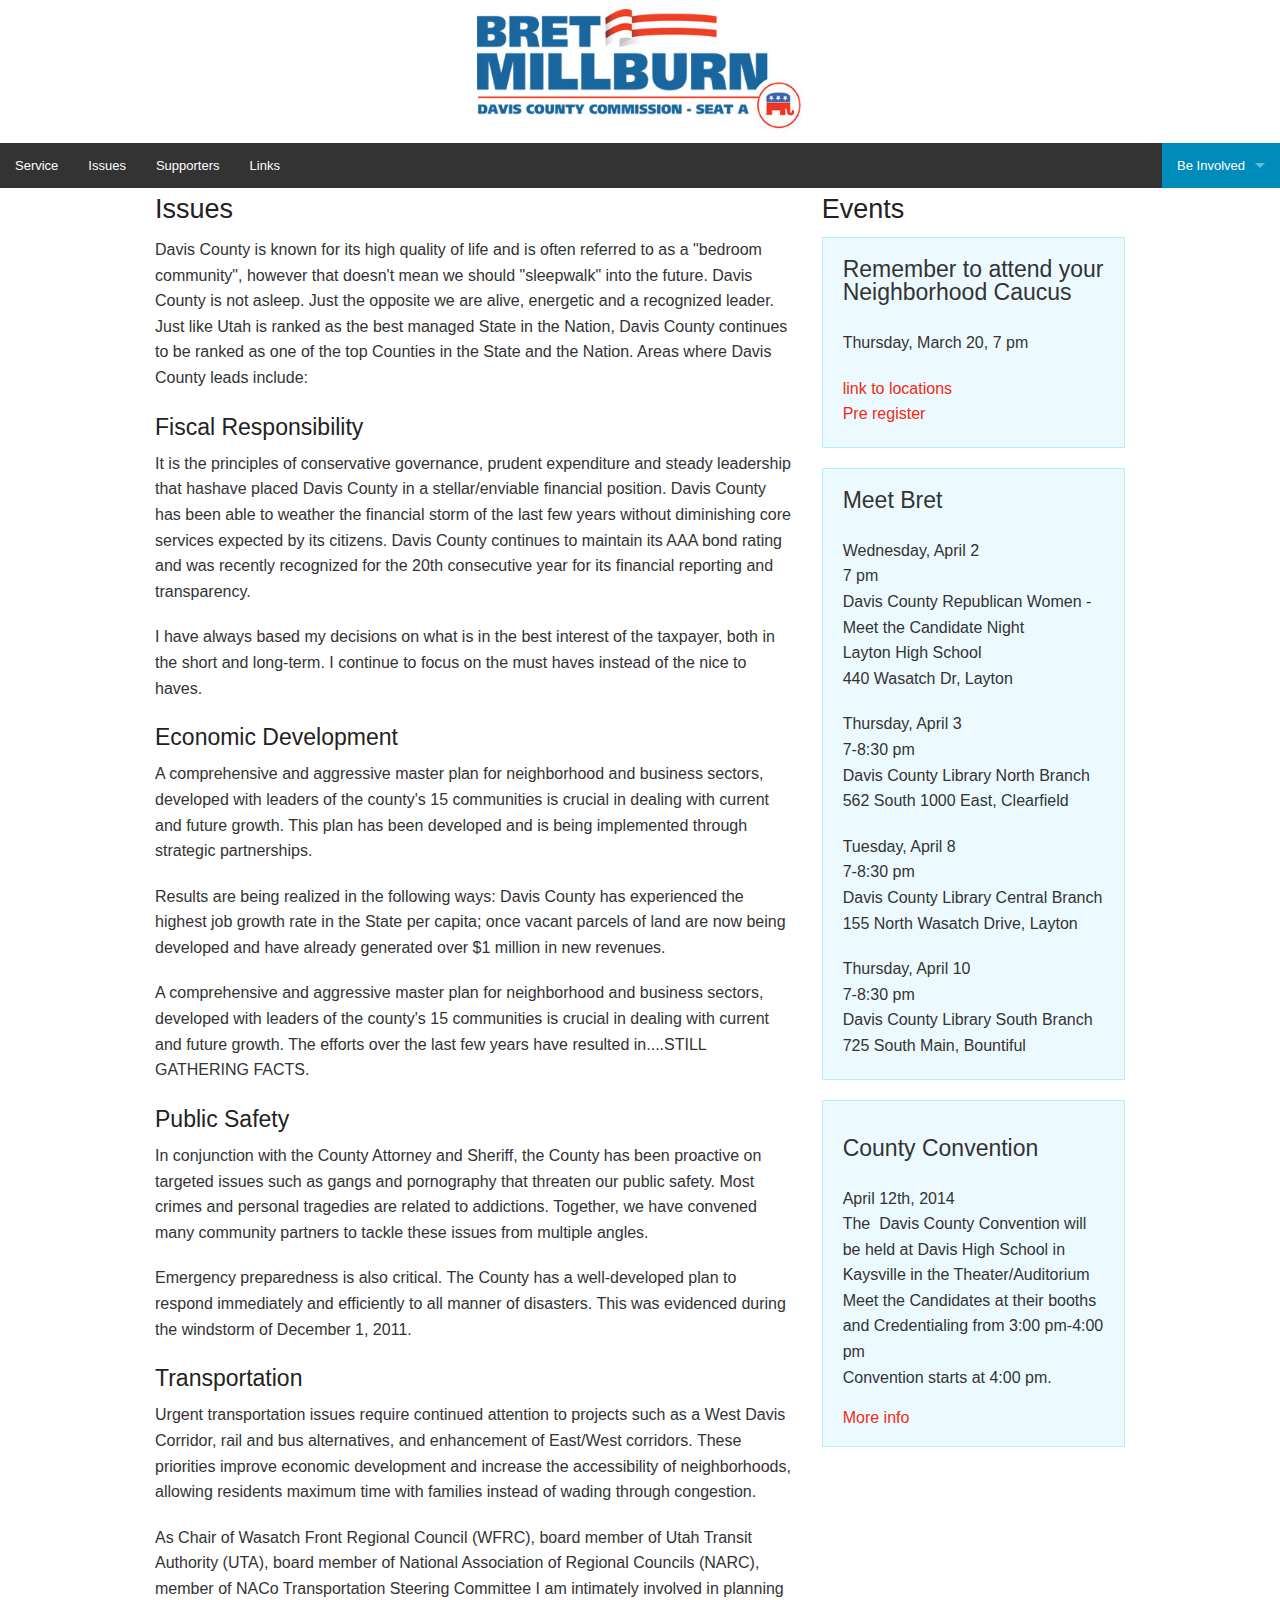
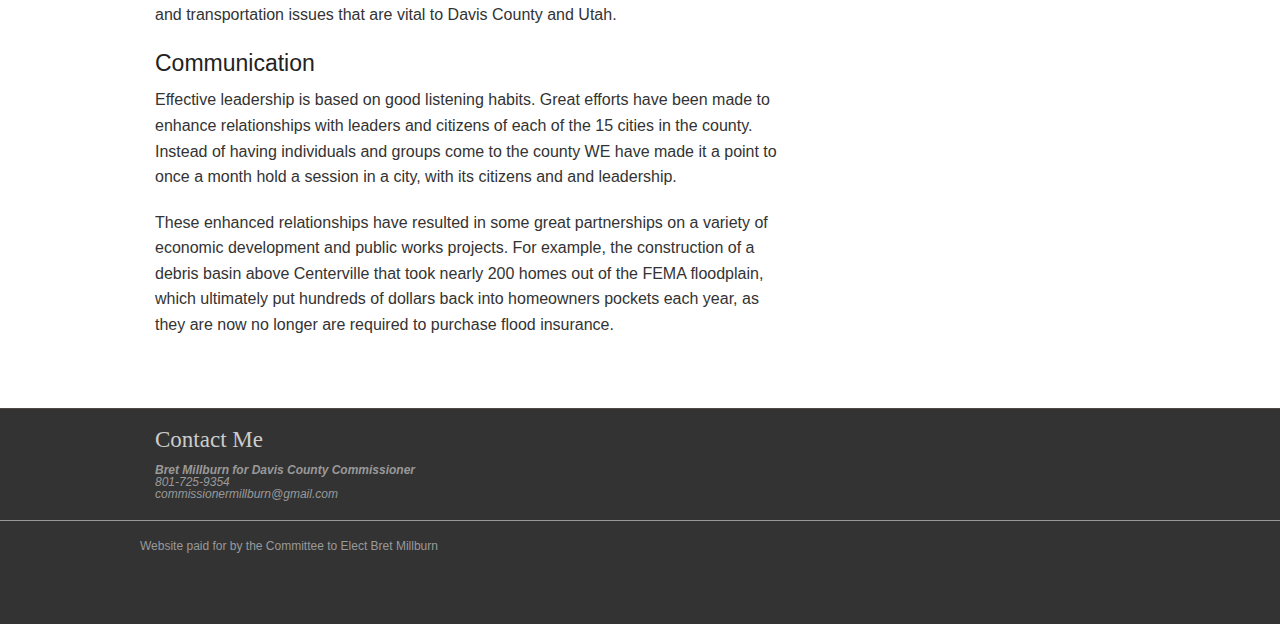
<file: issues.html>
<!doctype html>
<html class="no-js" lang="en">
  <head>
    <meta charset="utf-8" />
    <meta name="viewport" content="width=device-width, initial-scale=1.0" />
    <title>Bret Millburn for Davis County Commissioner Seat A</title>
    <link href='http://fonts.googleapis.com/css?family=Esteban' rel='stylesheet' type='text/css'>
    <link rel="stylesheet" href="css/style.css" />
    <link rel="stylesheet" href="css/foundation.css" />
    <script src="js/vendor/modernizr.js"></script>
  </head>
  <body>

    <div class="row">
      <div class="large-12 columns text-center">
        <a href="/"><img src="/img/logo.jpg" width="375px"></a>
      </div>  
    </div>

    <nav class="top-bar" data-topbar>
      <ul class="title-area">
        <li class="name">
        </li>
        <li class="toggle-topbar menu-icon"><a href="#">Menu</a></li>
      </ul>

      <section class="top-bar-section">
        <!-- Right Nav Section -->
        <ul class="right">
          <li class="active has-dropdown"><a href="#">Be Involved</a>
            <ul class="dropdown">
              <li><a href="volunteer.html">Volunteer</a>
            </ul>
          </li>
        </ul>

        <!-- Left Nav Section -->
        <ul class="left">
          <li><a href="service.html">Service</a></li>
          <li><a href="issues.html">Issues</a></li>
          <li><a href="supporters.html">Supporters</a></li>
          <li><a href="links.html">Links</a></li>
        </ul>
      </section>
    </nav>
    
    
    <div class="row content">
      <div class="large-8 medium-8 columns">
          <h3>Issues</h3>
            <p>Davis County is known for its high quality of life and is often referred to as a "bedroom community", however that doesn't mean we should "sleepwalk" into the future. Davis County is not asleep. Just the opposite we are alive, energetic and a recognized leader. Just like Utah is ranked as the best managed State in the Nation, Davis County continues to be ranked as one of the top Counties in the State and the Nation. Areas where Davis County leads include:</p>



          <h4>Fiscal Responsibility</h4>
          <p>It is the principles of conservative governance, prudent expenditure and steady leadership that hashave placed Davis County in a stellar/enviable financial position. Davis County has been able to weather the financial storm of the last few years without diminishing core services expected by its citizens. Davis County continues to maintain its AAA bond rating and was recently recognized for the 20th consecutive year for its financial reporting and transparency.</p>

          <p>I have always based my decisions on what is in the best interest of the taxpayer, both in the short and long-term. I continue to focus on the must haves instead of the nice to haves.</p>



          <h4>Economic Development</h4>
          <p>A comprehensive and aggressive master plan for neighborhood and business sectors, developed with leaders of the county's 15 communities is crucial in dealing with current and future growth. This plan has been developed and is being implemented through strategic partnerships.</p>

          <p>Results are being realized in the following ways: Davis County has experienced the highest job growth rate in the State per capita; once vacant parcels of land are now being developed and have already generated over $1 million in new revenues.</p>

          <p>A comprehensive and aggressive master plan for neighborhood and business sectors, developed with leaders of the county's 15 communities is crucial in dealing with current and future growth. The efforts over the last few years have resulted in....STILL GATHERING FACTS.</p>



          <h4>Public Safety</h4>
          <p>In conjunction with the County Attorney and Sheriff, the County has been proactive on targeted issues such as gangs and pornography that threaten our public safety. Most crimes and personal tragedies are related to addictions. Together, we have convened many community partners to tackle these issues from multiple angles.</p>

          <p>Emergency preparedness is also critical. The County has a well-developed plan to respond immediately and efficiently to all manner of disasters. This was evidenced during the windstorm of December 1, 2011.   </p>



          <h4>Transportation</h4>
          <p>Urgent transportation issues require continued attention to projects such as a West Davis Corridor, rail and bus alternatives, and enhancement of East/West corridors. These priorities improve economic development and increase the accessibility of neighborhoods, allowing residents maximum time with families instead of wading through congestion. </p>

          <p>As Chair of Wasatch Front Regional Council (WFRC), board member of Utah Transit Authority (UTA), board member of National Association of Regional Councils (NARC), member of NACo Transportation Steering Committee I am intimately involved in planning and transportation issues that are vital to Davis County and Utah.</p>



          <h4>Communication</h4>
          <p>Effective leadership is based on good listening habits. Great efforts have been made to enhance relationships with leaders and citizens of each of the 15 cities in the county. Instead of having individuals and groups come to the county WE have made it a point to once a month hold a session in a city, with its citizens and and leadership. </p>

          <p>These enhanced relationships have resulted in some great partnerships on a variety of economic development and public works projects. For example, the construction of a debris basin above Centerville that took nearly 200 homes out of the FEMA floodplain, which ultimately put hundreds of dollars back into homeowners pockets each year, as they are now no longer are required to purchase flood insurance. </p>



                

      </div>     

      <div class="large-4 medium-4 columns">
			  <h3>Events</h3>

				<div class="panel callout">
          <h4>Remember to attend your Neighborhood Caucus</h4>     
          <p>Thursday, March 20, 7 pm</p>
          <p><a href="http://www.davis-gop.com/find-your-causcus-night-location/" class="event_link">link to locations</a><br>
          <a href="https://voterclick.com/utgop_menu.php" class="event_link">Pre register</a></p>
        </div>

				<div class="panel callout">
          <h4>Meet Bret</h4>       
          <p>
            Wednesday, April 2<br>
            7 pm<br>
            Davis County Republican Women - Meet the Candidate Night<br>
            Layton High School<br>
            440 Wasatch Dr, Layton<br>
          <p>
            
          <p>
            Thursday, April 3<br>
            7-8:30 pm<br>
            Davis County Library North Branch<br>
            562 South 1000 East, Clearfield<br>
          </p>
          
          <p>
            Tuesday, April 8<br>
            7-8:30 pm<br>
            Davis County Library Central Branch<br>
            155 North Wasatch Drive, Layton<br>
          </p>
            
          <p>
            Thursday, April 10<br>
            7-8:30 pm<br>
            Davis County Library South Branch<br>
            725 South Main, Bountiful<br>
          </p>

        </div>

				<div class="panel callout">
          <h4>County Convention</h4>     
          <p>
            April 12th, 2014  <br>
            The  Davis County Convention will be held at Davis High School in Kaysville in the Theater/Auditorium Meet the Candidates at their booths and Credentialing from 3:00 pm-4:00 pm <br>
            Convention starts at 4:00 pm.<br>
          </p>
          <a href="http://dcrp.ncatsolutions.com/davis-county-republican-convention/" class="event_link">More info</a></p>
        </div>

      </div>
    </div>


    <div class="footer">
      <div class="container">
        <div class="row">
        <br>

          <div class="large-4 columns">
            <h4>Contact Me</h4>
            <address>
              <strong>Bret Millburn for Davis County Commissioner</strong><br>
              801-725-9354<br>
              commissionermillburn@gmail.com<br>
            </address>
          </div>

        </div>
        <hr>
        <div class="row">
          Website paid for by the Committee to Elect Bret Millburn
        </div>
        <br><br>
        <br><br>
        <br><br>
      </div>
    </div>

    
    <script src="js/vendor/jquery.js"></script>
    <script src="js/foundation.min.js"></script>
    <script>
      $(document).foundation();
    </script>
  </body>
</html>
</file>
<file: css/style.css>
.portrait{
  padding: 0 20px 20px 0;
}

p.bucket{
  color: #999;
  font-size: 13px;
}

.canvas .title{
  padding: 25px 0 0 0;
  font-size: 38px;
  font-family: 'Esteban', serif;
  color: #fff;
  text-shadow: 1px 1px 1px #000; 
}
.canvas .subtitle{
  color: #fff;
  text-shadow: 1px 1px 1px #000; 
}
.canvas{
  min-height: 400px;
  background-image: url(/img/home1.jpg);
  background-position: center center;
  -webkit-background-size: cover;
  -moz-background-size: cover;
  -o-background-size: cover;
  background-size: cover;
  background-repeat: no-repeat;
}


.content p{
  color: #333;
}
.list_header{
  font-weight: bold;
  font-style: bold;
}


.footer{
  color: #999;
  border-top: 1px solid #4e4944;
  background-color: #333;
  font-size: 12px;
  margin-top: 50px;
}
.footer a{
  color: #999;
  text-decoration: none;
}
.footer hr{
  border-top: 1px solid #999;
}
.footer h4{
  color: #ccc;
  font-family: 'Merriweather', serif;
}


a.event_link{
  color: #f02b11 !important;
}
</file>
